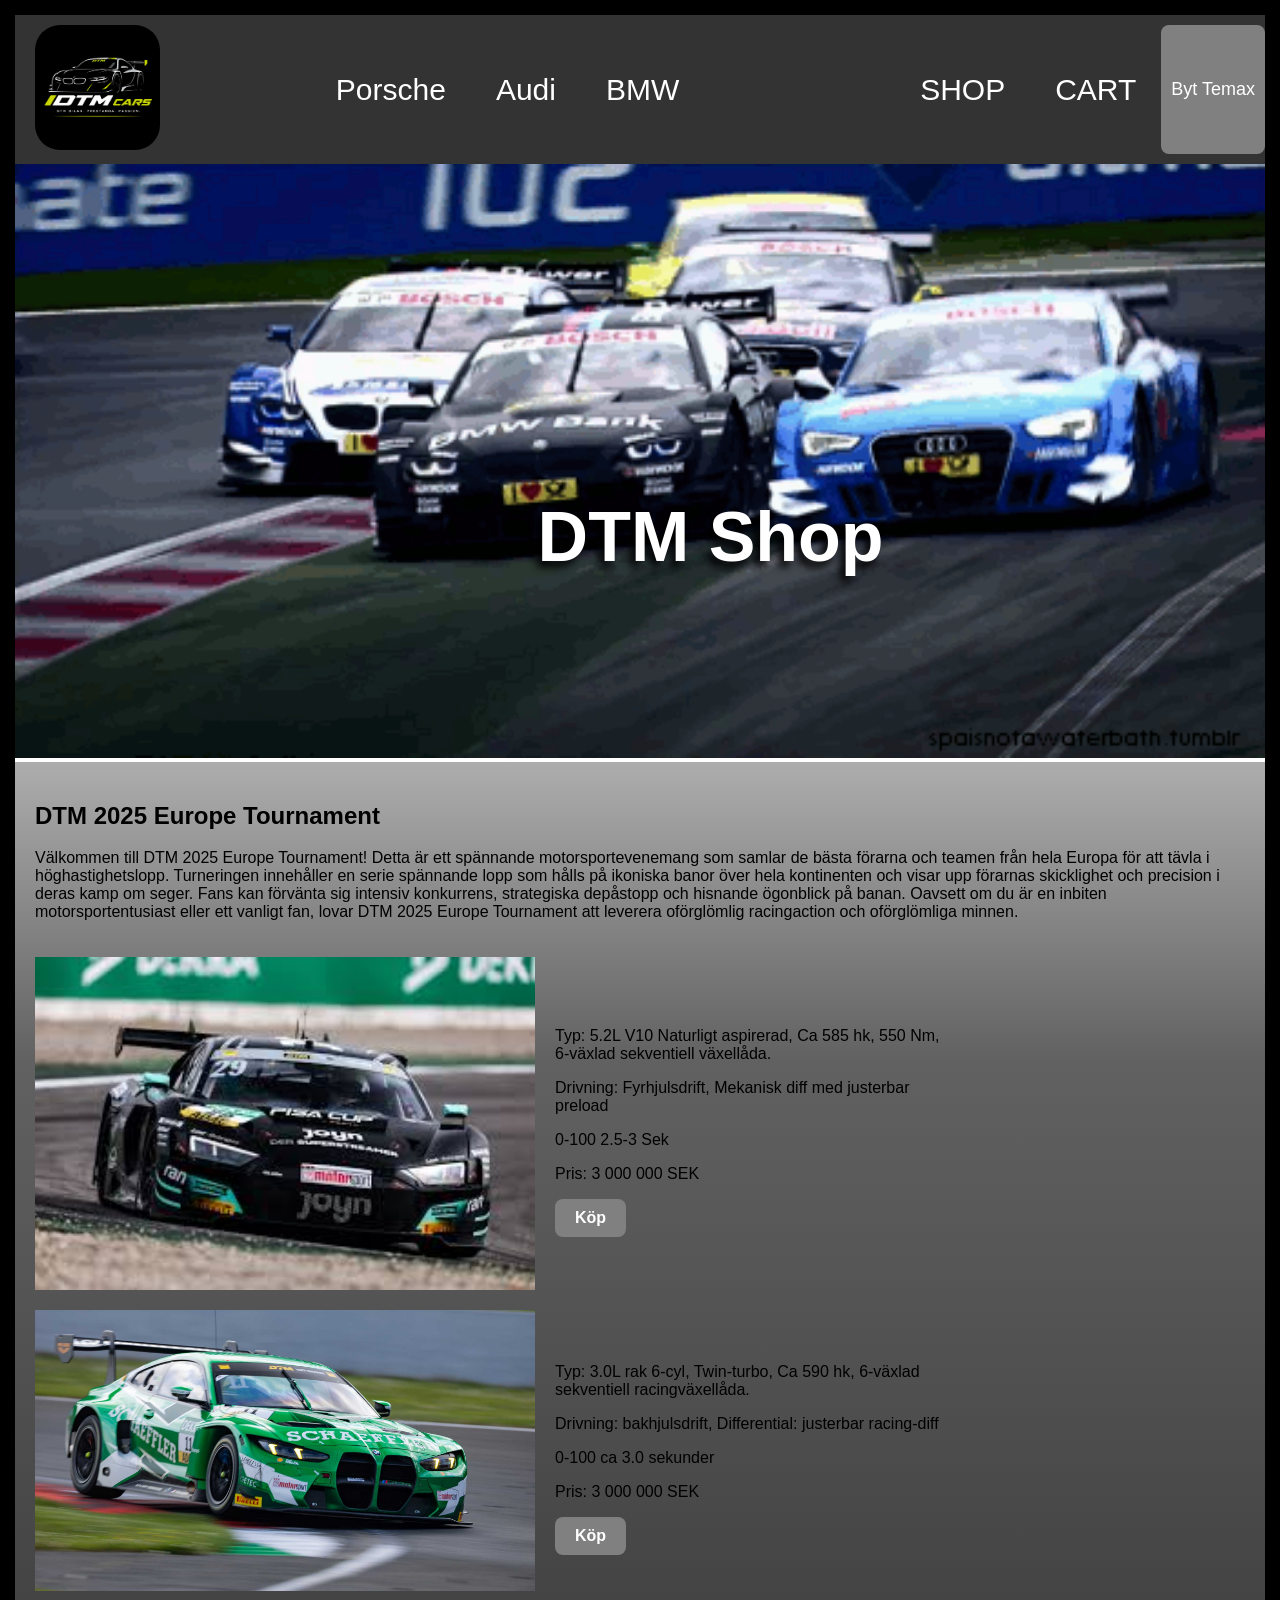
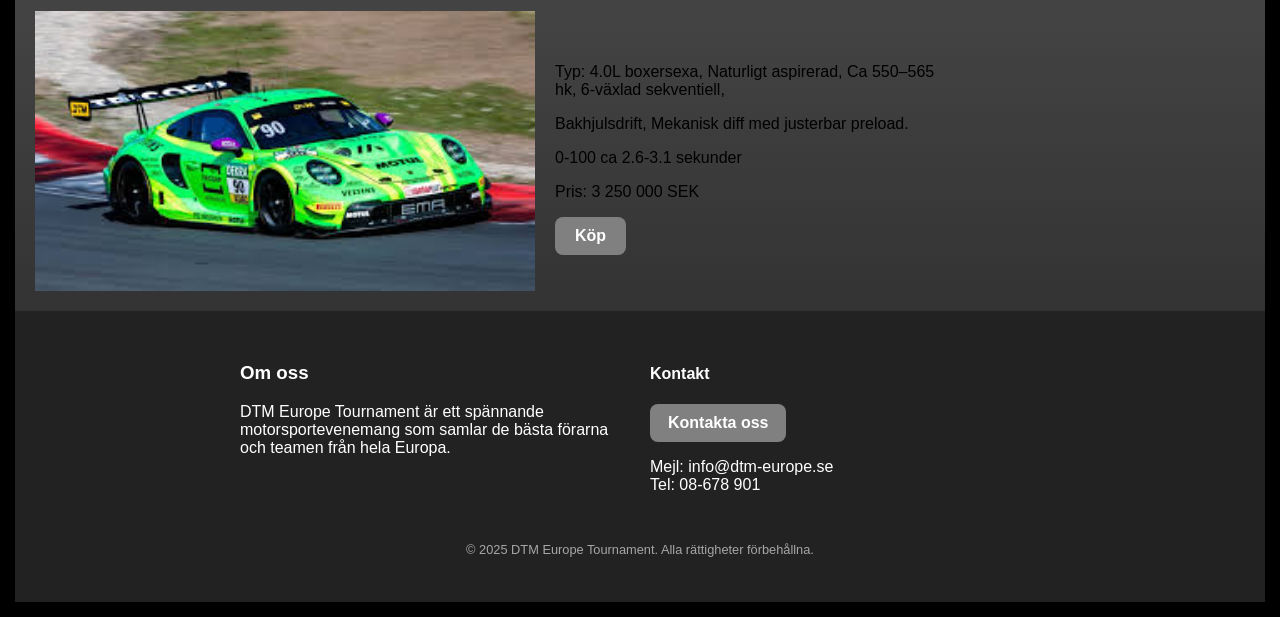
<file: index.html>
<!doctype html>
<html lang="sv">
  <head>
    <meta charset="UTF-8" />
    <meta name="viewport" content="width=device-width, initial-scale=1.0" />
    <title>DTM Shops</title>
    <link rel="stylesheet" href="css/style.css" />
    <link rel="icon" type="image/png" href="images/loggo.png" /> 
  </head>
  <body>
    <nav>
      <a href="index.html">
      <img class="loggo" src="images/loggo.png" alt="Logga"/>
      </a>
      <ul class="Menu">
        <li><a href="#">Porsche</a></li>
        <li><a href="#">Audi</a></li>
        <li><a href="#">BMW</a></li>
      </ul>

      <ul class="Shop">
        <li><a href="cars.html">SHOP</a></li>
        <li><a href="#">CART</a></li>
      </ul>
      <button class="dark-btn" onclick="toggleDarkMode()">Byt Temax </button>
    </nav>
    <div class="banner">
      <img src="images/HeroDTM.gif" alt="DTM Banner" />
    </div>
    <h1>DTM Shop</h1>
    <div class="wrapper">
      <div class="banner-text">
        <h2>DTM 2025 Europe Tournament</h2>
        <p>
          Välkommen till DTM 2025 Europe Tournament! Detta är ett spännande
          motorsportevenemang som samlar de bästa förarna och teamen från hela
          Europa för att tävla i höghastighetslopp. Turneringen innehåller en
          serie spännande lopp som hålls på ikoniska banor över hela kontinenten
          och visar upp förarnas skicklighet och precision i deras kamp om
          seger. Fans kan förvänta sig intensiv konkurrens, strategiska
          depåstopp och hisnande ögonblick på banan. Oavsett om du är en inbiten
          motorsportentusiast eller ett vanligt fan, lovar DTM 2025 Europe
          Tournament att leverera oförglömlig racingaction och oförglömliga
          minnen.
        </p>
      </div>
      <div class="Bilar">
        <div class="Bilder">
          <img src="images/audi.jpg" alt="Audi DTM"/> 
          <div>
            <p id="Audi">
              Typ: 5.2L V10 Naturligt aspirerad, Ca 585 hk, 550 Nm, 6-växlad
              sekventiell växellåda.
            </p>
            <p>Drivning: Fyrhjulsdrift, Mekanisk diff med justerbar preload</p>
            <p>0-100 2.5-3 Sek</p>
            <p>Pris: 3 000 000 SEK</p>
            <a class="shop-btn" href="cars.html">Köp</a>
          </div>
        </div>
        <div class="Bilder">
          <img src="images/bmw.jpg" alt="BMW DTM"/>
          <div>
            <p id="Bmw">
              Typ: 3.0L rak 6-cyl, Twin-turbo, Ca 590 hk, 6-växlad sekventiell
              racingväxellåda.</p>
            <p>Drivning: bakhjulsdrift, Differential: justerbar racing-diff</p>
            <p>0-100 ca 3.0 sekunder</p>
            <p>Pris: 3 000 000 SEK</p>
            <a class="shop-btn" href="cars.html">Köp</a>
          </div>
        </div>
        <div class="Bilder">
          <img src="images/porsche.jpg" alt="Porsche DTM"/>

          <div>
            <p id="Porsche">
              Typ: 4.0L boxersexa, Naturligt aspirerad, Ca 550–565 hk, 6-växlad
              sekventiell,</p>
            <p>Bakhjulsdrift, Mekanisk diff med justerbar preload.</p>
            <p>0-100 ca 2.6-3.1 sekunder</p>
            <p>Pris: 3 250 000 SEK</p>
            <a class="shop-btn" href="cars.html">Köp</a>
          </div>
        </div>
      </div>
    </div>

    <footer class="bas-footer">
      <div class="footer-grid">
        <div>
          <h3>Om oss</h3>
          <p>
            DTM Europe Tournament är ett spännande motorsportevenemang som
            samlar de bästa förarna och teamen från hela Europa.
          </p>
        </div>
        <div>
          <h4>Kontakt</h4>
          <a class="kontakt-btn" href="kontakt.html">Kontakta oss</a>
          <p>Mejl: info@dtm-europe.se<br />Tel: 08-678 901</p>
        </div>
      </div>
      <p class="copy">
        &copy; 2025 DTM Europe Tournament. Alla rättigheter förbehållna.
      </p>
    </footer>
    <script src="script.js"></script>
  </body>
</html>
</file>
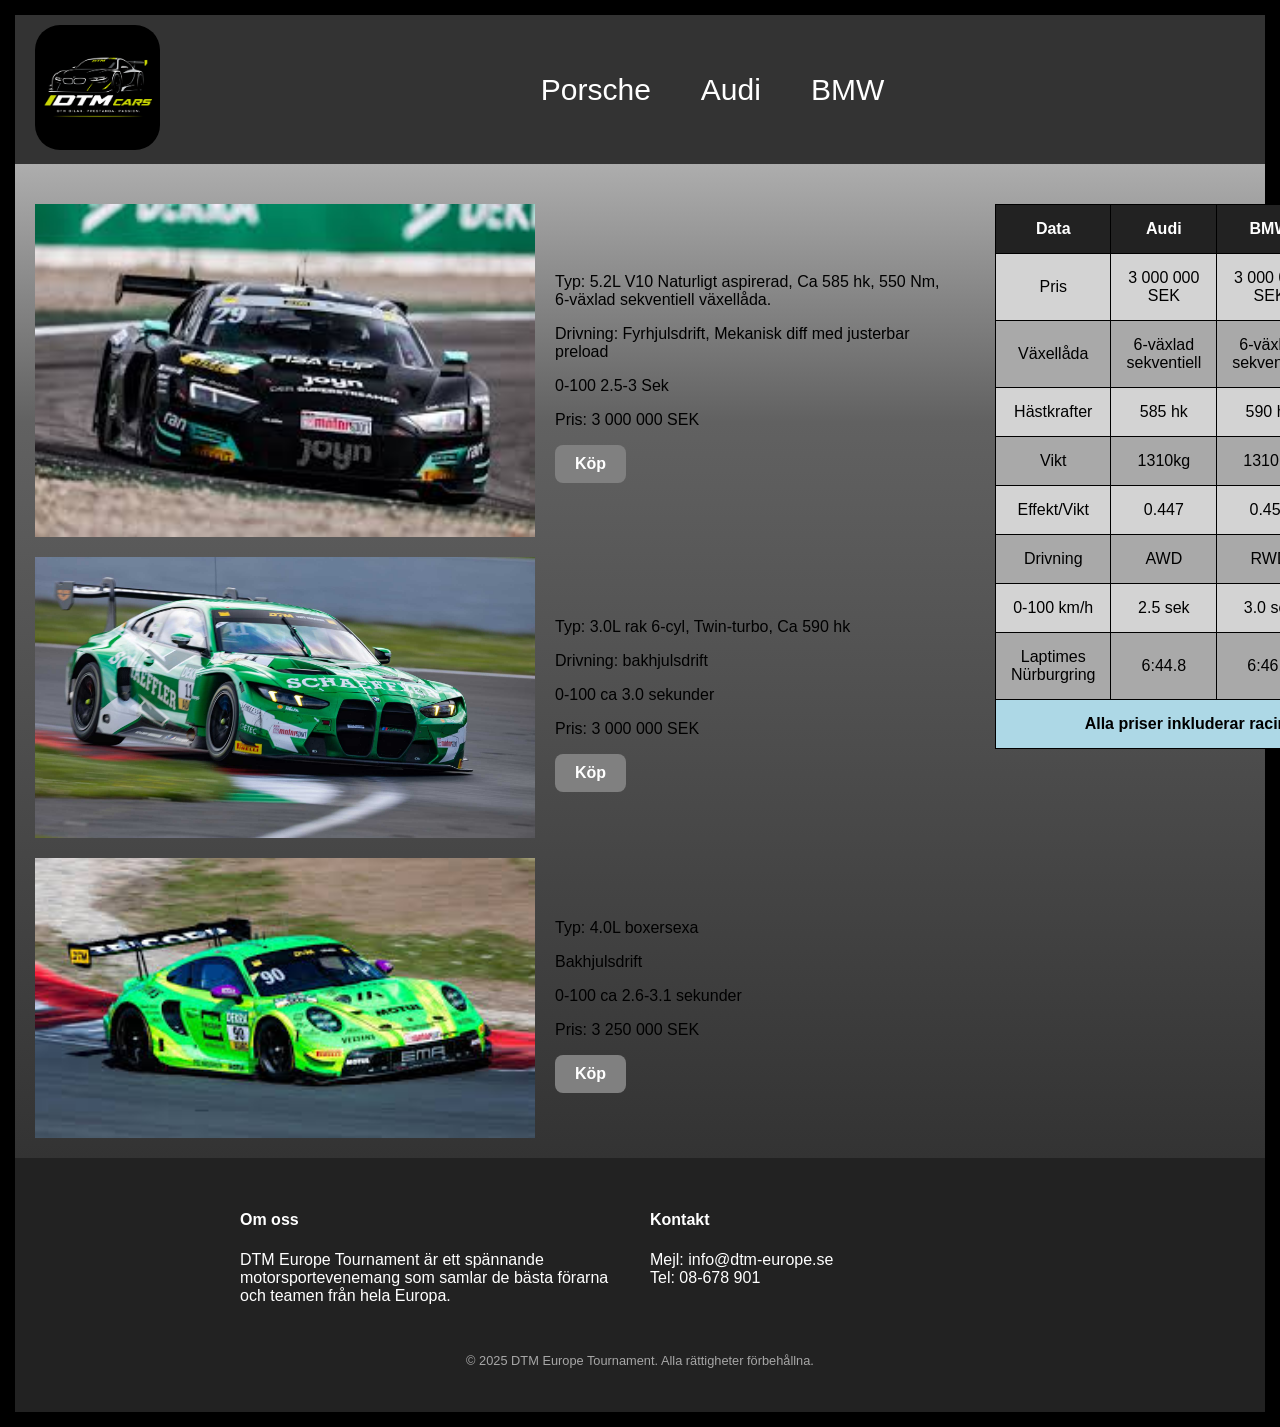
<file: cars.html>
<!doctype html>
<html lang="sv">
  <head>
    <meta charset="UTF-8" />
    <meta name="viewport" content="width=device-width, initial-scale=1.0" />
    <title>Cars</title>
    <link rel="stylesheet" href="css/style.css" />
    <link rel="stylesheet" href="css/cars.css" />
    <link rel="icon" type="image/png" href="images/loggo.png" />
  </head>
  <body>
    <nav>
      <a href="index.html"
        ><img class="loggo" src="images/loggo.png" alt="Logga"
      /></a>

      <ul class="Menu">
        <li><a href="#">Porsche</a></li>
        <li><a href="#">Audi</a></li>
        <li><a href="#">BMW</a></li>
      </ul>
    </nav>

    <div class="shop-layout wrapper">
      <div class="Bilar">
        <div class="Bilder">
          <img src="images/audi.jpg" />

          <div>
            <p id="Audi">
              Typ: 5.2L V10 Naturligt aspirerad, Ca 585 hk, 550 Nm, 6-växlad
              sekventiell växellåda.
            </p>
            <p>Drivning: Fyrhjulsdrift, Mekanisk diff med justerbar preload</p>
            <p>0-100 2.5-3 Sek</p>
            <p>Pris: 3 000 000 SEK</p>
            <a class="shop-btn" href="cars.html">Köp</a>
          </div>
        </div>

        <div class="Bilder">
          <img src="images/bmw.jpg" />

          <div>
            <p id="Bmw">Typ: 3.0L rak 6-cyl, Twin-turbo, Ca 590 hk</p>
            <p>Drivning: bakhjulsdrift</p>
            <p>0-100 ca 3.0 sekunder</p>
            <p>Pris: 3 000 000 SEK</p>
            <a class="shop-btn" href="cars.html">Köp</a>
          </div>
        </div>

        <div class="Bilder">
          <img src="images/porsche.jpg" />

          <div>
            <p id="Porsche">Typ: 4.0L boxersexa</p>
            <p>Bakhjulsdrift</p>
            <p>0-100 ca 2.6-3.1 sekunder</p>
            <p>Pris: 3 250 000 SEK</p>
            <a class="shop-btn" href="cars.html">Köp</a>
          </div>
        </div>
      </div>

      <table class="car-table">
        <thead>
          <tr>
            <th>Data</th>
            <th>Audi</th>
            <th>BMW</th>
            <th>Porsche</th>
          </tr>
        </thead>

        <tbody>
          <tr>
            <td>Pris</td>
            <td>3 000 000 SEK</td>
            <td>3 000 000 SEK</td>
            <td>3 250 000 SEK</td>
          </tr>
          <tr>
            <td>Växellåda</td>
            <td>6-växlad sekventiell</td>
            <td>6-växlad sekventiell</td>
            <td>6-växlad sekventiell</td>
            
          </tr>

          <tr>
            <td>Hästkrafter</td>
            <td>585 hk</td>
            <td>590 hk</td>
            <td>565 hk</td>
          </tr>

          <tr>
            <td>Vikt</td>
            <td>1310kg</td>
            <td>1310kg</td>
            <td>1275kg</td>
          </tr>

          <tr>
            <td>Effekt/Vikt</td>
            <td>0.447</td>
            <td>0.450</td>
            <td>0.443</td>
          </tr>


          <tr>
            <td>Drivning</td>
            <td>AWD</td>
            <td>RWD</td>
            <td>RWD</td>
          </tr>

          <tr>
            <td>0-100 km/h</td>
            <td>2.5 sek</td>
            <td>3.0 sek</td>
            <td>2.8 sek</td>
          </tr>

          <tr>
            <td>Laptimes Nürburgring</td>
            <td>6:44.8</td>
            <td>6:46.2</td>
            <td>6:45.1</td>
          </tr>
        </tbody>

        <tfoot>
          <tr>
            <td colspan="4">Alla priser inkluderar racingpaket</td>
          </tr>
        </tfoot>
      </table>
    </div>

    <footer class="bas-footer">
      <div class="footer-grid">
        <div>
          <h4>Om oss</h4>
          <p>
            DTM Europe Tournament är ett spännande motorsportevenemang som
            samlar de bästa förarna och teamen från hela Europa.
          </p>
        </div>
        <div>
          <h4>Kontakt</h4>
          <p>Mejl: info@dtm-europe.se<br />Tel: 08-678 901</p>
        </div>
      </div>
      <p class="copy">
        &copy; 2025 DTM Europe Tournament. Alla rättigheter förbehållna.
      </p>
    </footer>
  </body>
</html>
</file>
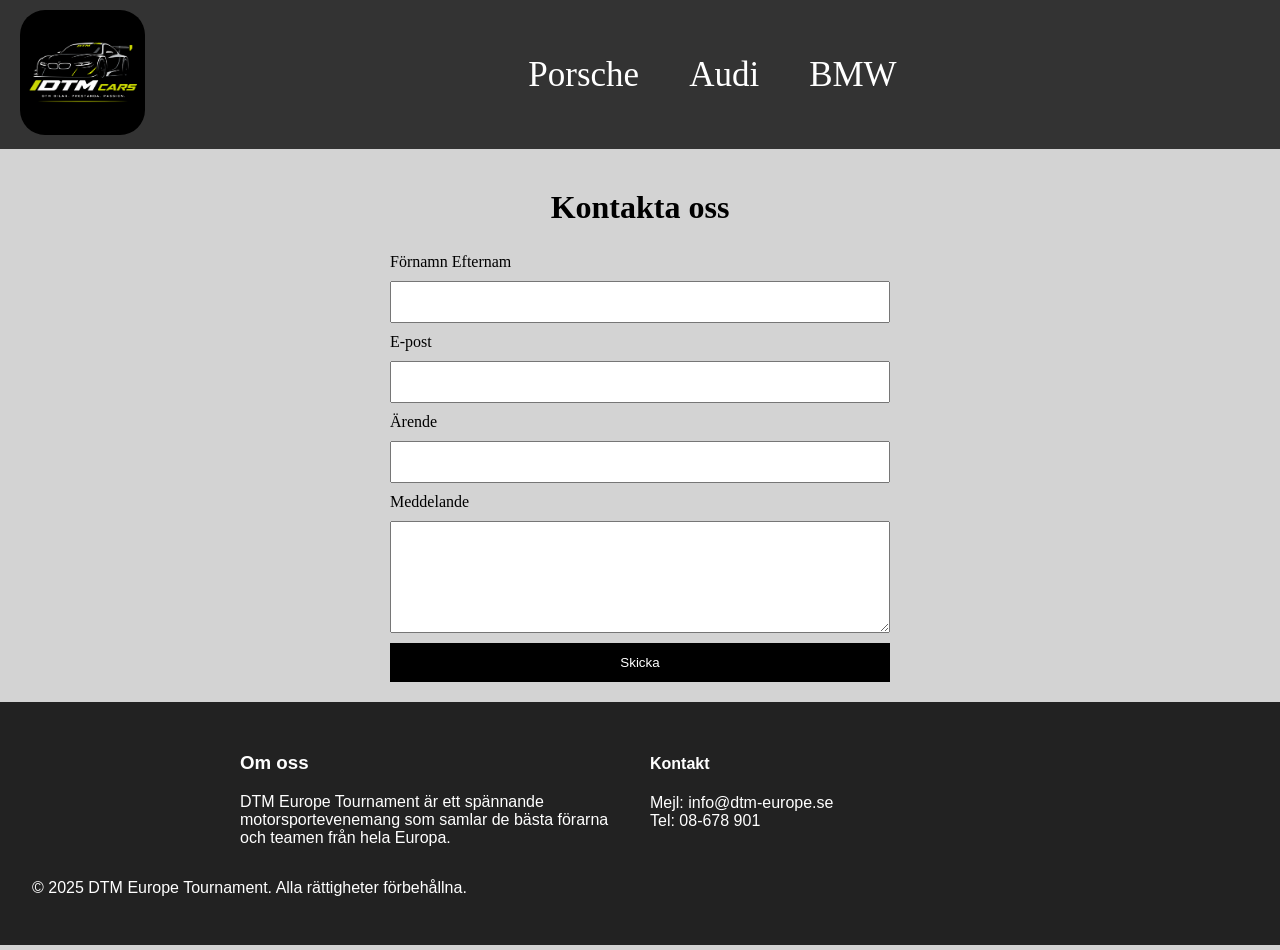
<file: kontakt.html>
<!DOCTYPE html>
<html lang="sv">
<head>
    <meta charset="UTF-8">
    <meta name="viewport" content="width=device-width, initial-scale=1.0">
    <title>Cars</title>
    <link rel="stylesheet" href="css/kontakt.css">
    <link rel="icon" type="image/png" href="images/loggo.png">
</head>
<body>
    <nav>
        <a href="index.html"><img class="loggo" src="images/loggo.png" alt="Logga"></a>
        

    <ul class="Menu">
        <li><a href="#">Porsche</a></li>
        <li><a href="#">Audi</a></li>
        <li><a href="#">BMW</a></li>
    </ul>
</nav>
    <h2 class="kontakt-rubrik">Kontakta oss</h2>

<form class="kontakt-form">
  <label>Förnamn Efternam</label>
  <input type="text" name="name" required>

  <label>E-post</label>
  <input type="email" name="email" required>

  <label>Ärende</label>
  <input type="text" name="subject">

  <label>Meddelande</label>
  <textarea name="message" rows="5"></textarea>

  <button type="submit">Skicka</button>
</form>
    <footer class="bas-footer">
      <div class="footer-grid">
        <div>
          <h3>Om oss</h3>
             <p>DTM Europe Tournament är ett spännande motorsportevenemang som samlar de bästa förarna och teamen från hela Europa.</p>
        </div>
        <div>
          <h4>Kontakt</h4>
          <p>Mejl: info@dtm-europe.se<br />Tel: 08-678 901</p>
        </div>
      </div>
      <p class="copy">&copy; 2025 DTM Europe Tournament. Alla rättigheter förbehållna.</p>
    </footer>
</body>
</html>
</file>
<file: css/style.css>
body {
    background-color: white;
    color: black;
    margin: 0;
    font-family: Arial, sans-serif;
    border: black 15px solid;
}


nav {
    background-color: #333;
    padding: 10px 0;
    display: flex;
}
.Shop {
    display: flex;
    justify-content: flex-end;
    list-style: none;
    align-items: center;
}

.Menu {
    list-style: none;
    display: flex;
    justify-content: flex-start;
    padding: 0;
    margin-left: auto;
    margin-right: auto;
    align-items: center;
}

.Contact {
    list-style: none;
    display: flex;
    justify-content: flex-start;
    align-items: center;
}

nav ul li {
    margin: 0 25px;
}

nav ul li a {
    color: white;
    text-decoration: none;
    font-size: 25px;
    transition: 0.3s;
    font-size: 30px;
}

nav ul li a:hover {
    color: #f39c12;
}
.loggo {
    height: 125px;
    margin-left: 20px;
    border-radius: 20%;
}

.banner img {
    width: 100%;
    height: auto;
}
h1 {
    position: absolute;
    font-size: 70px;
    text-shadow: -5px 6px 8px black;
    color: white;
    text-align: center;
    top: 50%;
    left: 42%

}

.Bilar {
    display: flex;
    gap: 20px;
    margin-top: 20px;
    flex-wrap: wrap;
    flex-direction: column;
}

.Bilar p {
    width: 400px;
}

.Bilar img {
    width: 500px;
    display: flex;
    flex-direction: row;
    align-items: center;
    gap: 20px;
}

.Bilder {
    display: flex;
    flex-direction: row;
    align-items: center;
    gap: 20px;
}
.wrapper {
    color: inherit;
  display: flex;
  flex-direction: column;
  padding: 20px;
  background: #333333;
background: linear-gradient(0deg, rgba(51, 51, 51, 1) 0%, rgba(97, 97, 97, 1) 74%, rgba(173, 173, 173, 1) 100%);
}
.banner-text {
    color: black;
}
.bas-footer {
  background: #222;
  color: #fff;
  padding: 2rem;
  font-family: sans-serif;
}

.footer-grid {
  display: grid;
  grid-template-columns: repeat(auto-fit, minmax(200px, 1fr));
  gap: 20px;
  max-width: 800px;
  margin: 0 auto;
}

.copy {
  text-align: center;
  margin-top: 2rem;
  font-size: 0.8rem;
  opacity: 0.6;
}

button{
    background-color: grey;
    color: white;
    border: none;
    padding: 10px 15px;
    font-size: 16px;
    cursor: pointer;
}
button:hover {
    background-color: darkgrey;
    transition: background-color 0.7s ease;
}
.shop-btn {    display: inline-block;    padding: 10px 20px;    background-color: gray;    color: white;    text-decoration: none;    border-radius: 8px;    font-weight: bold;    transition: 0.3s ease;}.shop-btn:hover {    background-color: orange;    transform: scale(1.05);}

.kontakt-btn {
    display: inline-block;
    padding: 10px 18px;
    background-color: grey;
    color: white;
    text-decoration: none;
    border-radius: 8px;
    font-weight: bold;
    transition: 0.3s ease;
}

.kontakt-btn:hover {
    background-color: orange;
    transform: scale(1.05);
}

body.dark {
    background-color: black;
    color: white;
}
body.dark nav {
    background-color: black;
}

body.dark .wrapper {
    background: #111;
}

body.dark .bas-footer {
    background: #000;
}
.dark-btn {
    padding: 8px 10px;
    font-size: 18px;
    background-color: grey;
    color: white;
    border: none;
    cursor: pointer;
    border-radius: 8px;
}

.dark-btn:hover {
    background-color: darkgrey;
    transform: scale(1.05);
    transition: 0.3s;
}
</file>
<file: css/cars.css>
/* nav {
    background-color: #333;
    padding: 10px 0;
    display: flex;
}
.Shop {
    display: flex;
    justify-content: flex-end;
    list-style: none;
    align-items: center;
}

.Menu {
    list-style: none;
    display: flex;
    justify-content: flex-start;
    padding: 0;
    margin-left: auto;
    margin-right: auto;
    align-items: center;
}

.Contact {
    list-style: none;
    display: flex;
    justify-content: flex-start;
    align-items: center;
}

nav ul li {
    margin: 0 25px;
}

nav ul li a {
    color: white;
    text-decoration: none;
    font-size: 25px;
    transition: 0.3s;
    font-size: 35px;
}

nav ul li a:hover {
    color: #f39c12;
}
.loggo {
    height: 125px;
    margin-left: 20px;
    border-radius: 20%;
    
}
 .banner img{
    position: absolute;
    font-size: 70px;
    text-shadow: -5px 6px 8px black;
    color: white;
    text-align: center;
    top: 50%;
    left: 42%

}

.Bilar {
    display: flex;
    gap: 20px;
    margin-top: 20px;
    flex-wrap: wrap;
    flex-direction: column;
}

.Bilar p {
    width: 400px;
}

.Bilar img {
    width: 500px;
    display: flex;
    flex-direction: row;
    align-items: center;
    gap: 20px;
}

.Bilder {
    display: flex;
    flex-direction: row;
    align-items: center;
    gap: 20px;
}
.wrapper {
    color: rgb(151, 151, 151);
  display: flex;
  flex-direction: column;
  padding: 20px;
  background: #333333;
background: linear-gradient(0deg, rgba(51, 51, 51, 1) 0%, rgba(97, 97, 97, 1) 74%, rgba(173, 173, 173, 1) 100%);
}
.banner-text {
    color: black;
}
  

.bas-footer {
  background: #222;
  color: #fff;
  padding: 2rem;
  font-family: sans-serif;
}

.footer-grid {
  display: grid;
  grid-template-columns: repeat(auto-fit, minmax(200px, 1fr));
  gap: 20px;
  max-width: 800px;
  margin: 0 auto;
}

.copy {
  text-align: center;
  margin-top: 2rem;
  font-size: 0.8rem;
  opacity: 0.6;
}

  button{
    background-color: grey;
    color: white;
    border: none;
    padding: 10px 15px;
    font-size: 16px;
    cursor: pointer;
}
button:hover {
    background-color: darkgrey;
    transition: background-color 0.7s ease;
}
.shop-btn {
    display: inline-block;
    padding: 10px 20px;
    background-color: gray;
    color: white;
    text-decoration: none;border-radius: 8px;    font-weight: bold;    transition: 0.3s ease;}.shop-btn:hover {    background-color: orange;    transform: scale(1.05);}

.kontakt-btn {
    display: inline-block;
    padding: 10px 18px;
    background-color: grey;
    color: white;
    text-decoration: none;
    border-radius: 8px;
    font-weight: bold;
    transition: 0.3s ease;
}

.kontakt-btn:hover {
    background-color: orange;
    transform: scale(1.05);
}
* {
    padding: 0;
    margin: 0;
}
    */
.shop-layout {
    display: flex;
    justify-content: space-between;
    align-items: flex-start;
    gap: 40px;
    padding: 20px;
    color: black;
    display: flex;
    flex-direction: row;
    padding: 20px;
    background: #333333;
    background: linear-gradient(0deg, rgba(51, 51, 51, 1) 0%, rgba(97, 97, 97, 1) 74%, rgba(173, 173, 173, 1) 100%);
}

.car-table {
    width: 500px;
    border-collapse: collapse;
    margin-top: 20px;
    font-family: Arial, sans-serif;
    color: black;
}

.car-table th,
.car-table td {
    border: 1px solid black;
    padding: 15px;
    text-align: center;
}

.car-table thead {
    background-color: #222;
    color: white;
}

.car-table tbody tr:nth-child(odd) {
    background-color: #d3d3d3;
}

.car-table tbody tr:nth-child(even) {
    background-color: #a9a9a9;
}

.car-table tfoot {
    background-color: lightblue;
    font-weight: bold;
}
</file>
<file: css/kontakt.css>
body{
    margin: 0;
    background-color: lightgray;
}


nav {
    background-color: #333;
    padding: 10px 0;
    display: flex;
}
.Shop {
    display: flex;
    justify-content: flex-end;
    list-style: none;
    align-items: center;
}

.Menu {
    list-style: none;
    display: flex;
    justify-content: flex-start;
    padding: 0;
    margin-left: auto;
    margin-right: auto;
    align-items: center;
}

.Contact {
    list-style: none;
    display: flex;
    justify-content: flex-start;
    align-items: center;
}

nav ul li {
    margin: 0 25px;
}

nav ul li a {
    color: white;
    text-decoration: none;
    font-size: 25px;
    transition: 0.3s;
    font-size: 35px;
}

nav ul li a:hover {
    color: #f39c12;
}
.loggo {
    height: 125px;
    margin-left: 20px;
    border-radius: 20%;
}
.bas-footer {
  background: #222;
  color: #fff;
  padding: 2rem;
  font-family: sans-serif;
}

.footer-grid {
  display: grid;
  grid-template-columns: repeat(auto-fit, minmax(200px, 1fr));
  gap: 20px;
  max-width: 800px;
  margin: 0 auto;
}           
.kontakt-rubrik {
  text-align: center;
  margin-top: 40px;
  font-size: 32px;
}

.kontakt-form {
  max-width: 500px;
  margin: 20px auto;
  display: flex;
  flex-direction: column;
}

.kontakt-form input,
.kontakt-form textarea {
  margin: 10px 0;
  padding: 10px;
  font-size: 16px;
}

.kontakt-form button {
  padding: 12px;
  background-color: black;
  color: white;
  border: none;
  cursor: pointer;
  transition: 0.3s;
}

.kontakt-form button:hover {
  background-color: #f39c12;
}
</file>
